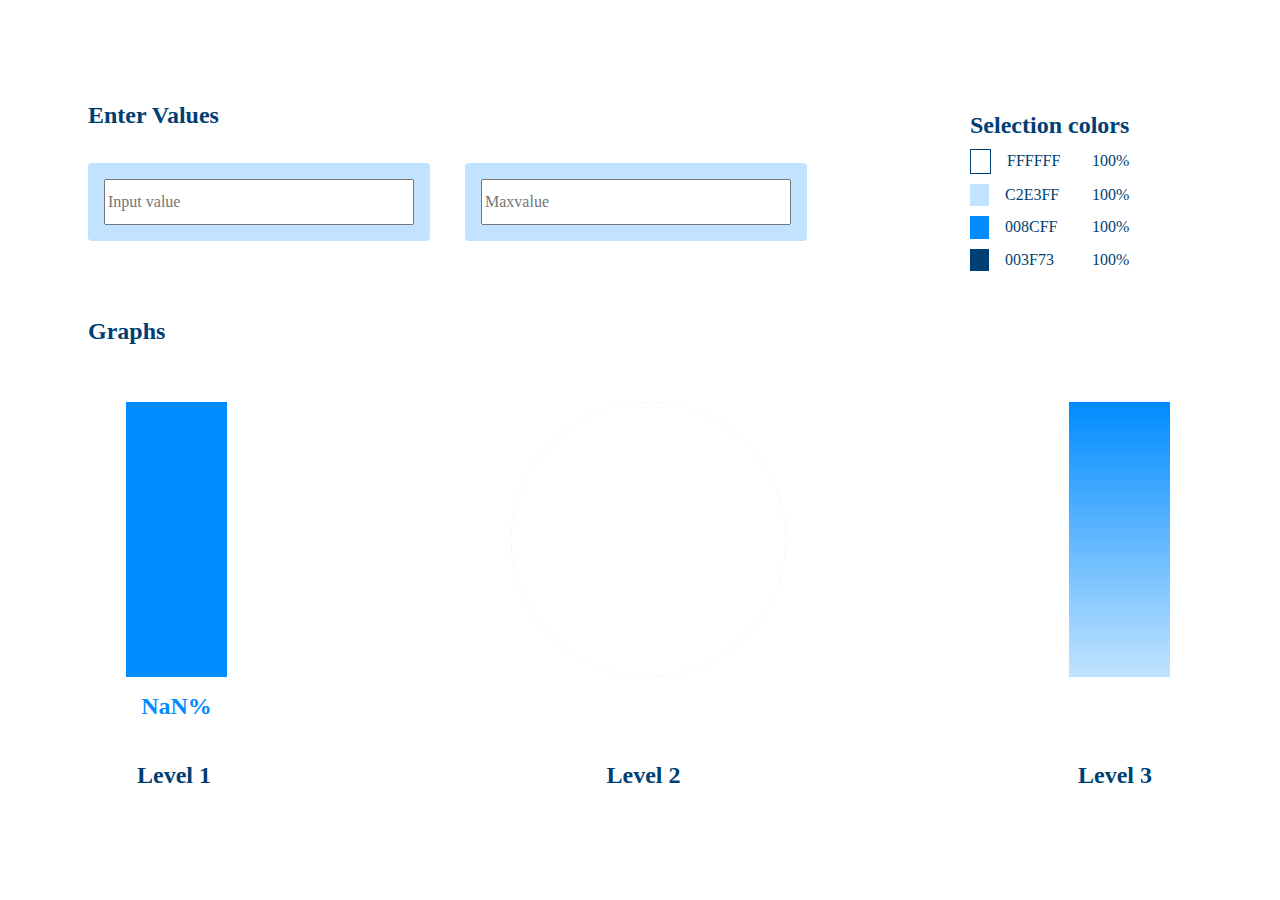
<file: Piechart.html>
<!DOCTYPE html>
<html lang="en">
<head>
    <meta charset="UTF-8">
    <meta name="viewport" content="width=device-width, initial-scale=1.0">
    <title>Chart</title>
</head>
<body>
    <div class="Assignment" style="width: 1280px; height: 832px; position: relative; background: white;">
        <div class="InputValue" style="width: 310px; padding: 16px; left: 80px; top: 155px; position: absolute; background: #C2E3FF; border-radius: 4px; justify-content: flex-start; align-items: flex-start; gap: 10px; display: inline-flex;">
          <input type="text" placeholder="Input value" style="color: #003F73; font-size: 16px; font-family: Inter; font-weight: 500; word-wrap: break-word; width: 400px;height: 40px;"></input>
        </div>
        <div class="MaxValue" style="width: 310px; padding: 16px; left: 457px; top: 155px; position: absolute; background: #C2E3FF; border-radius: 4px; justify-content: flex-start; align-items: flex-start; gap: 10px; display: inline-flex;">
          <input type="text" placeholder="Maxvalue" style="color: #003F73; font-size: 16px; font-family: Inter; font-weight: 500; word-wrap: break-word;width: 400px;height: 40px;"></input>
        </div>
        <div class="EnterValues" style="left: 80px; top: 94px; position: absolute; color: #003F73; font-size: 24px; font-family: Inter; font-weight: 600; word-wrap: break-word;">Enter Values</div>
        <div class="Graphs" style="left: 80px; top: 310px; position: absolute; color: #003F73; font-size: 24px; font-family: Inter; font-weight: 600; word-wrap: break-word;">Graphs</div>
        <div class="Frame5" style="left: 118px; top: 394px; position: absolute; flex-direction: column; justify-content: flex-start; align-items: center; gap: 16px; display: inline-flex;">
            <div class="Frame4" style="width: 101px; height: 275px; background: #C2E3FF; border-radius: 4px; flex-direction: column; justify-content: flex-end; align-items: center; gap: 10px; display: flex;">
                <div class="Rectangle1" style="align-self: stretch; height: 100%; background: #008CFF;"></div>
            </div>
            <div class="PercentageText" style="color: #008CFF; font-size: 24px; font-family: Inter; font-weight: 600; word-wrap: break-word;">70%</div>
        </div>
        <div class="Level1" style="left: 129px; top: 754px; position: absolute; color: #003F73; font-size: 24px; font-family: Inter; font-weight: 600; word-wrap: break-word;">Level 1</div>
        <div class="Group1" style="width: 275px; height: 275px; left: 502.50px; top: 394px; position: absolute;">
            <div class="MaxEllipse1" style="width: 275px; height: 275px; left: 0; top: 0; position: absolute; background: #C2E3FF; border-radius: 9999px;"></div>
            <div class="InputValueEllipse" style="width: 275px; height: 275px; left: 0; top: 0; position: absolute; background: conic-gradient(from 0deg, #008CFF 0%, #008CFF 0%, white 0%, white 0%); border-radius: 9999px; transform: rotate(-90deg); transform-origin: center;"></div>
            <div style="left: 80px; top: 170px; position: absolute; color: white; font-size: 32px; font-family: Inter; font-weight: 600; word-wrap: break-word;"></div>
        </div>
        <div class="Level2" style="left: 598.50px; top: 754px; position: absolute; color: #003F73; font-size: 24px; font-family: Inter; font-weight: 600; word-wrap: break-word;">Level 2</div>
        <div class="Frame6" style="left: 1061px; top: 394px; position: absolute; flex-direction: column; justify-content: flex-start; align-items: center; gap: 16px; display: inline-flex;">
            <div class="Frame4" style="width: 101px; height: 275px; background: #C2E3FF; border-radius: 4px; flex-direction: column; justify-content: flex-end; align-items: center; gap: 10px; display: flex;">
                <div class="Rectangle1" style="align-self: stretch; height: 100%; background: linear-gradient(360deg, #C2E3FF 0%, #008CFF 100%);"></div>
            </div>
            <div style="color: #008CFF; font-size: 24px; font-family: Inter; font-weight: 600; word-wrap: break-word;"></div>
        </div>
        <div class="Level3" style="left: 1070px; top: 754px; position: absolute; color: #003F73; font-size: 24px; font-family: Inter; font-weight: 600; word-wrap: break-word;">Level 3</div>
        <div class="Frame8" style="padding: 10px; left: 952px; top: 94px; position: absolute; flex-direction: column; justify-content: flex-start; align-items: flex-start; gap: 10px; display: inline-flex;">
            <div class="SelectionColors" style="color: #003F73; font-size: 24px; font-family: Inter; font-weight: 700; word-wrap: break-word;">Selection colors</div>
            <div class="Frame7" style="align-self: stretch; justify-content: space-between; align-items: center; gap: 13px; display: inline-flex;">
                <div class="Frame11" style="justify-content: flex-start; align-items: center; gap: 16px; display: flex;">
                    <div class="Rectangle2" style="width: 19px; height: 22.56px; background: white; border: 0.50px #003F73 solid;"></div>
                    <div class="Ffffff" style="color: #003F73; font-size: 16px; font-family: Inter; font-weight: 500; word-wrap: break-word;">FFFFFF</div>
                </div>
                <div style="color: #003F73; font-size: 16px; font-family: Inter; font-weight: 500; word-wrap: break-word;">100%</div>
            </div>
            <div class="Frame11" style="align-self: stretch; justify-content: space-between; align-items: center; gap: 13px; display: inline-flex;">
                <div class="Frame11" style="justify-content: flex-start; align-items: center; gap: 16px; display: flex;">
                    <div class="Rectangle2" style="width: 19px; height: 22.56px; background: #C2E3FF;"></div>
                    <div class="C2e3ff" style="color: #003F73; font-size: 16px; font-family: Inter; font-weight: 500; word-wrap: break-word;">C2E3FF</div>
                </div>
                <div style="color: #003F73; font-size: 16px; font-family: Inter; font-weight: 500; word-wrap: break-word;">100%</div>
            </div>
            <div class="Frame8" style="align-self: stretch; justify-content: space-between; align-items: center; gap: 13px; display: inline-flex;">
                <div class="Frame12" style="justify-content: flex-start; align-items: center; gap: 16px; display: flex;">
                    <div class="Rectangle2" style="width: 19px; height: 22.56px; background: #008CFF;"></div>
                    <div class="Cff" style="color: #003F73; font-size: 16px; font-family: Inter; font-weight: 500; word-wrap: break-word;">008CFF</div>
                </div>
                <div style="color: #003F73; font-size: 16px; font-family: Inter; font-weight: 500; word-wrap: break-word;">100%</div>
            </div>
            <div class="Frame10" style="align-self: stretch; justify-content: space-between; align-items: center; gap: 13px; display: inline-flex;">
                <div class="Frame13" style="justify-content: flex-start; align-items: center; gap: 16px; display: flex;">
                    <div class="Rectangle2" style="width: 19px; height: 22.56px; background: #003F73;"></div>
                    <div class="F73" style="color: #003F73; font-size: 16px; font-family: Inter; font-weight: 500; word-wrap: break-word;">003F73</div>
                </div>
                <div style="color: #003F73; font-size: 16px; font-family: Inter; font-weight: 500; word-wrap: break-word;">100%</div>
            </div>
        </div>
    </div>
    <script>
        // Get the input elements
        const inputValueInput = document.querySelector('.InputValue input');
        const maxValueInput = document.querySelector('.MaxValue input');
        const percentageText = document.querySelector('.PercentageText');

        // Add event listeners to input fields
        inputValueInput.addEventListener('input', updateGraph);
        maxValueInput.addEventListener('input', updateGraph);

        function updateGraph() {
            const inputValue = parseFloat(inputValueInput.value);
            const maxValue = parseFloat(maxValueInput.value);

            // Calculate percentage
            const percentage = (inputValue / maxValue) * 100;

            // Update the graph text
            percentageText.textContent = `${percentage.toFixed(2)}%`;

            // Update the graph bar
            const rectangle1 = document.querySelector('.Rectangle1');
            rectangle1.style.height = `${percentage}%`;

            // Update the circle graph
            const inputEllipse = document.querySelector('.InputValueEllipse');
            const inputValueText = document.querySelector('.InputValueText');
            const circumference = Math.PI * 275;
            const offset = circumference - (percentage / 100) * circumference;
            inputEllipse.style.clip = `rect(0, 50%, 100%, ${offset}px)`;
            // Calculate and update circle color based on percentage
            const hue = (percentage / 100) * 120; 
            const saturation = 100; 
            const lightness = 50;
            const color = `hsl(${hue}, ${saturation}%, ${lightness}%)`;
            inputEllipse.style.background = color;
            inputEllipse.style.background = `conic-gradient(from 0deg, #008CFF 0%, #008CFF ${percentage}%, white ${percentage}%, white 100%)`;
    
            inputValueText.textContent = `${percentage.toFixed(2)}%`;
        }

        updateGraph();
    </script>
</body>
</html>
</file>
